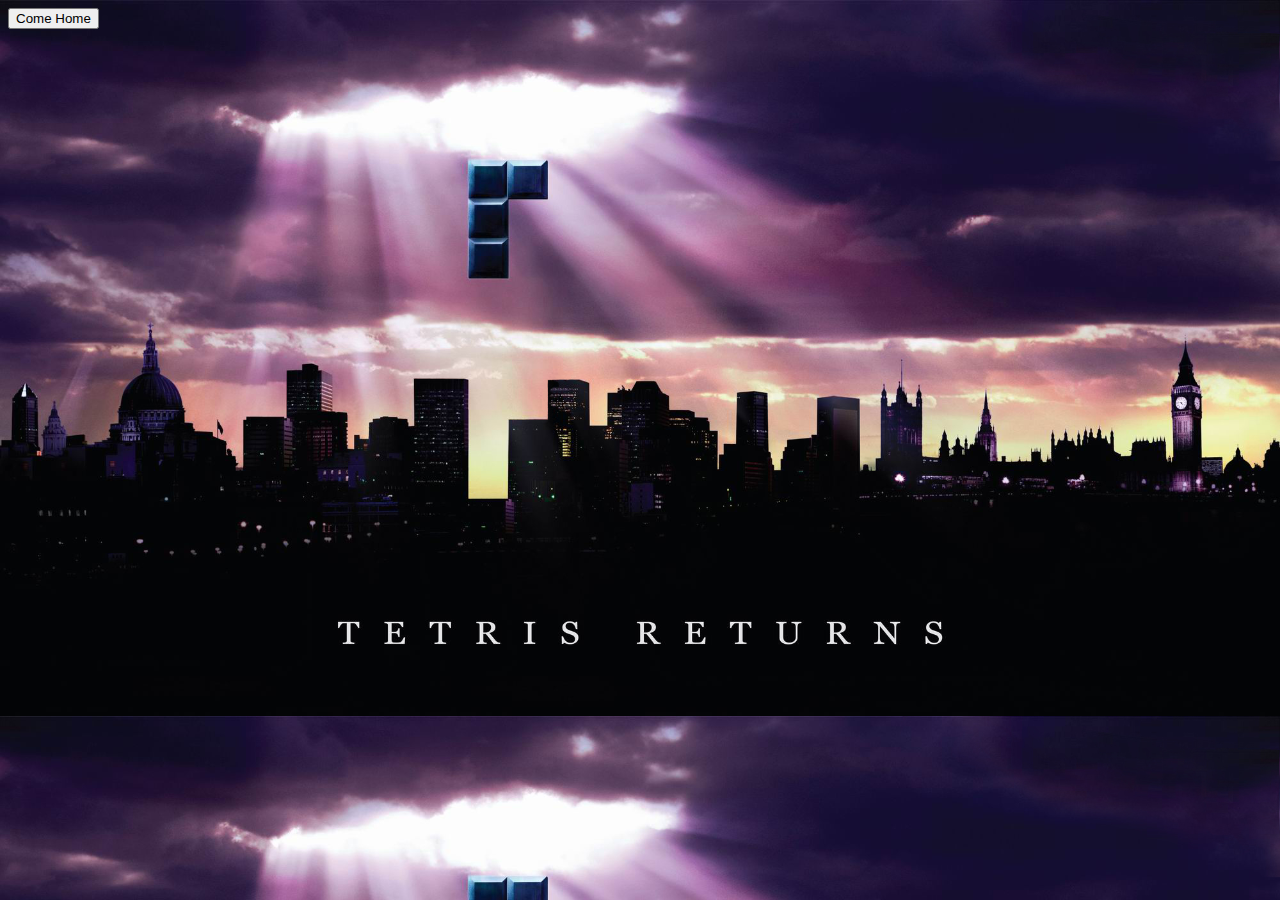
<file: index.html>
<!DOCTYPE html>
<html lang="en">

<head>
    <link rel="stylesheet" href="backgroundpage.css">
    <meta charset="UTF-8">
    <meta http-equiv="X-UA-Compatible" content="IE=edge">
    <meta name="viewport" content="width=device-width, initial-scale=1.0">
    <title>Document</title>
</head>
<body>
    <a href="gamepage.html">
        <input type="button" value="Come Home">
    </a>
</body>

</html>
</file>
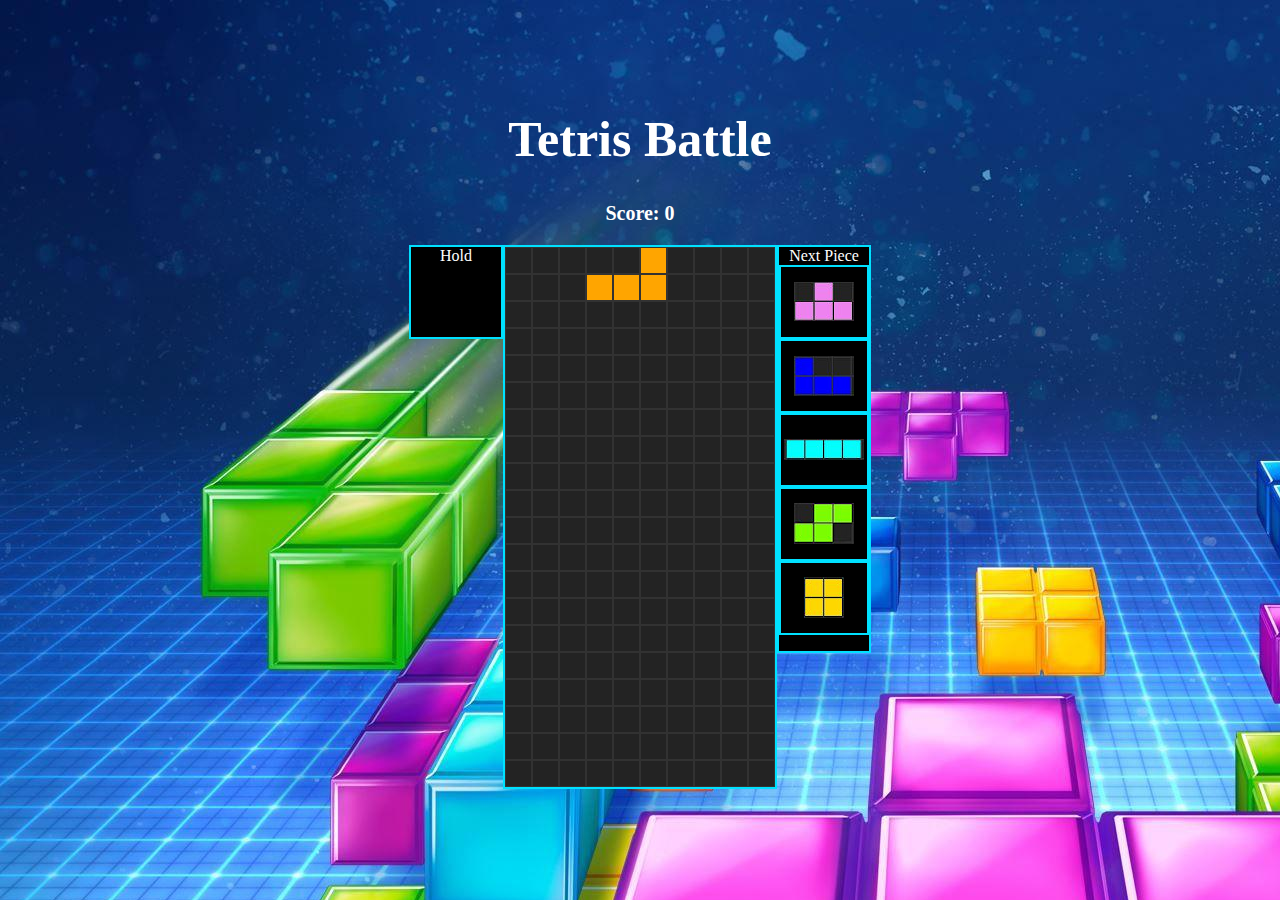
<file: gamepage.html>
<!DOCTYPE html>
<html lang="en">
<head>
    <link rel="stylesheet" href="grid.css">
    <meta charset="UTF-8">
    <meta http-equiv="X-UA-Compatible" content="IE=edge">
    <meta name="viewport" content="width=device-width, initial-scale=1.0">
    <title>Document</title>
    
</head>
<body style="background-image: url('tetris-backgroundlol.jpg');">
    <h1>
        Tetris Battle
    </h1>
    <h3>
        Score: <span id="score">0</span>
    </h3>
    <div class="container">
        <div class="hold-box">
            Hold
        </div>
        
        <div class="board">
            <div class="grid-boxes" id="a0"></div>
            <div class="grid-boxes" id="a1"></div>
            <div class="grid-boxes" id="a2"></div>
            <div class="grid-boxes" id="a3"></div>
            <div class="grid-boxes" id="a4"></div>
            <div class="grid-boxes" id="a5"></div>
            <div class="grid-boxes" id="a6"></div>
            <div class="grid-boxes" id="a7"></div>
            <div class="grid-boxes" id="a8"></div>
            <div class="grid-boxes" id="a9"></div>
            <div class="grid-boxes" id="b0"></div>
            <div class="grid-boxes" id="b1"></div>
            <div class="grid-boxes" id="b2"></div>
            <div class="grid-boxes" id="b3"></div>
            <div class="grid-boxes" id="b4"></div>
            <div class="grid-boxes" id="b5"></div>
            <div class="grid-boxes" id="b6"></div>
            <div class="grid-boxes" id="b7"></div>
            <div class="grid-boxes" id="b8"></div>
            <div class="grid-boxes" id="b9"></div>
            <div class="grid-boxes" id="c0"></div>
            <div class="grid-boxes" id="c1"></div>
            <div class="grid-boxes" id="c2"></div>
            <div class="grid-boxes" id="c3"></div>
            <div class="grid-boxes" id="c4"></div>
            <div class="grid-boxes" id="c5"></div>
            <div class="grid-boxes" id="c6"></div>
            <div class="grid-boxes" id="c7"></div>
            <div class="grid-boxes" id="c8"></div>
            <div class="grid-boxes" id="c9"></div>
            <div class="grid-boxes" id="d0"></div>
            <div class="grid-boxes" id="d1"></div>
            <div class="grid-boxes" id="d2"></div>
            <div class="grid-boxes" id="d3"></div>
            <div class="grid-boxes" id="d4"></div>
            <div class="grid-boxes" id="d5"></div>
            <div class="grid-boxes" id="d6"></div>
            <div class="grid-boxes" id="d7"></div>
            <div class="grid-boxes" id="d8"></div>
            <div class="grid-boxes" id="d9"></div>
            <div class="grid-boxes" id="e0"></div>
            <div class="grid-boxes" id="e1"></div>
            <div class="grid-boxes" id="e2"></div>
            <div class="grid-boxes" id="e3"></div>
            <div class="grid-boxes" id="e4"></div>
            <div class="grid-boxes" id="e5"></div>
            <div class="grid-boxes" id="e6"></div>
            <div class="grid-boxes" id="e7"></div>
            <div class="grid-boxes" id="e8"></div>
            <div class="grid-boxes" id="e9"></div>
            <div class="grid-boxes" id="f0"></div>
            <div class="grid-boxes" id="f1"></div>
            <div class="grid-boxes" id="f2"></div>
            <div class="grid-boxes" id="f3"></div>
            <div class="grid-boxes" id="f4"></div>
            <div class="grid-boxes" id="f5"></div>
            <div class="grid-boxes" id="f6"></div>
            <div class="grid-boxes" id="f7"></div>
            <div class="grid-boxes" id="f8"></div>
            <div class="grid-boxes" id="f9"></div>
            <div class="grid-boxes" id="g0"></div>
            <div class="grid-boxes" id="g1"></div>
            <div class="grid-boxes" id="g2"></div>
            <div class="grid-boxes" id="g3"></div>
            <div class="grid-boxes" id="g4"></div>
            <div class="grid-boxes" id="g5"></div>
            <div class="grid-boxes" id="g6"></div>
            <div class="grid-boxes" id="g7"></div>
            <div class="grid-boxes" id="g8"></div>
            <div class="grid-boxes" id="g9"></div>
            <div class="grid-boxes" id="h0"></div>
            <div class="grid-boxes" id="h1"></div>
            <div class="grid-boxes" id="h2"></div>
            <div class="grid-boxes" id="h3"></div>
            <div class="grid-boxes" id="h4"></div>
            <div class="grid-boxes" id="h5"></div>
            <div class="grid-boxes" id="h6"></div>
            <div class="grid-boxes" id="h7"></div>
            <div class="grid-boxes" id="h8"></div>
            <div class="grid-boxes" id="h9"></div>
            <div class="grid-boxes" id="i0"></div>
            <div class="grid-boxes" id="i1"></div>
            <div class="grid-boxes" id="i2"></div>
            <div class="grid-boxes" id="i3"></div>
            <div class="grid-boxes" id="i4"></div>
            <div class="grid-boxes" id="i5"></div>
            <div class="grid-boxes" id="i6"></div>
            <div class="grid-boxes" id="i7"></div>
            <div class="grid-boxes" id="i8"></div>
            <div class="grid-boxes" id="i9"></div>
            <div class="grid-boxes" id="j0"></div>
            <div class="grid-boxes" id="j1"></div>
            <div class="grid-boxes" id="j2"></div>
            <div class="grid-boxes" id="j3"></div>
            <div class="grid-boxes" id="j4"></div>
            <div class="grid-boxes" id="j5"></div>
            <div class="grid-boxes" id="j6"></div>
            <div class="grid-boxes" id="j7"></div>
            <div class="grid-boxes" id="j8"></div>
            <div class="grid-boxes" id="j9"></div>
            <div class="grid-boxes" id="k0"></div>
            <div class="grid-boxes" id="k1"></div>
            <div class="grid-boxes" id="k2"></div>
            <div class="grid-boxes" id="k3"></div>
            <div class="grid-boxes" id="k4"></div>
            <div class="grid-boxes" id="k5"></div>
            <div class="grid-boxes" id="k6"></div>
            <div class="grid-boxes" id="k7"></div>
            <div class="grid-boxes" id="k8"></div>
            <div class="grid-boxes" id="k9"></div>
            <div class="grid-boxes" id="l0"></div>
            <div class="grid-boxes" id="l1"></div>
            <div class="grid-boxes" id="l2"></div>
            <div class="grid-boxes" id="l3"></div>
            <div class="grid-boxes" id="l4"></div>
            <div class="grid-boxes" id="l5"></div>
            <div class="grid-boxes" id="l6"></div>
            <div class="grid-boxes" id="l7"></div>
            <div class="grid-boxes" id="l8"></div>
            <div class="grid-boxes" id="l9"></div>
            <div class="grid-boxes" id="m0"></div>
            <div class="grid-boxes" id="m1"></div>
            <div class="grid-boxes" id="m2"></div>
            <div class="grid-boxes" id="m3"></div>
            <div class="grid-boxes" id="m4"></div>
            <div class="grid-boxes" id="m5"></div>
            <div class="grid-boxes" id="m6"></div>
            <div class="grid-boxes" id="m7"></div>
            <div class="grid-boxes" id="m8"></div>
            <div class="grid-boxes" id="m9"></div>
            <div class="grid-boxes" id="n0"></div>
            <div class="grid-boxes" id="n1"></div>
            <div class="grid-boxes" id="n2"></div>
            <div class="grid-boxes" id="n3"></div>
            <div class="grid-boxes" id="n4"></div>
            <div class="grid-boxes" id="n5"></div>
            <div class="grid-boxes" id="n6"></div>
            <div class="grid-boxes" id="n7"></div>
            <div class="grid-boxes" id="n8"></div>
            <div class="grid-boxes" id="n9"></div>
            <div class="grid-boxes" id="o0"></div>
            <div class="grid-boxes" id="o1"></div>
            <div class="grid-boxes" id="o2"></div>
            <div class="grid-boxes" id="o3"></div>
            <div class="grid-boxes" id="o4"></div>
            <div class="grid-boxes" id="o5"></div>
            <div class="grid-boxes" id="o6"></div>
            <div class="grid-boxes" id="o7"></div>
            <div class="grid-boxes" id="o8"></div>
            <div class="grid-boxes" id="o9"></div>
            <div class="grid-boxes" id="p0"></div>
            <div class="grid-boxes" id="p1"></div>
            <div class="grid-boxes" id="p2"></div>
            <div class="grid-boxes" id="p3"></div>
            <div class="grid-boxes" id="p4"></div>
            <div class="grid-boxes" id="p5"></div>
            <div class="grid-boxes" id="p6"></div>
            <div class="grid-boxes" id="p7"></div>
            <div class="grid-boxes" id="p8"></div>
            <div class="grid-boxes" id="p9"></div>
            <div class="grid-boxes" id="q0"></div>
            <div class="grid-boxes" id="q1"></div>
            <div class="grid-boxes" id="q2"></div>
            <div class="grid-boxes" id="q3"></div>
            <div class="grid-boxes" id="q4"></div>
            <div class="grid-boxes" id="q5"></div>
            <div class="grid-boxes" id="q6"></div>
            <div class="grid-boxes" id="q7"></div>
            <div class="grid-boxes" id="q8"></div>
            <div class="grid-boxes" id="q9"></div>
            <div class="grid-boxes" id="r0"></div>
            <div class="grid-boxes" id="r1"></div>
            <div class="grid-boxes" id="r2"></div>
            <div class="grid-boxes" id="r3"></div>
            <div class="grid-boxes" id="r4"></div>
            <div class="grid-boxes" id="r5"></div>
            <div class="grid-boxes" id="r6"></div>
            <div class="grid-boxes" id="r7"></div>
            <div class="grid-boxes" id="r8"></div>
            <div class="grid-boxes" id="r9"></div>
            <div class="grid-boxes" id="s0"></div>
            <div class="grid-boxes" id="s1"></div>
            <div class="grid-boxes" id="s2"></div>
            <div class="grid-boxes" id="s3"></div>
            <div class="grid-boxes" id="s4"></div>
            <div class="grid-boxes" id="s5"></div>
            <div class="grid-boxes" id="s6"></div>
            <div class="grid-boxes" id="s7"></div>
            <div class="grid-boxes" id="s8"></div>
            <div class="grid-boxes" id="s9"></div>
            <div class="grid-boxes" id="t0"></div>
            <div class="grid-boxes" id="t1"></div>
            <div class="grid-boxes" id="t2"></div>
            <div class="grid-boxes" id="t3"></div>
            <div class="grid-boxes" id="t4"></div>
            <div class="grid-boxes" id="t5"></div>
            <div class="grid-boxes" id="t6"></div>
            <div class="grid-boxes" id="t7"></div>
            <div class="grid-boxes" id="t8"></div>
            <div class="grid-boxes" id="t9"></div>
        </div>
        
        <div class="next-piece">
            Next Piece
            <div class="next-piece-box" id="next1"></div>
            <div class="next-piece-box" id="next2"></div>
            <div class="next-piece-box" id="next3"></div>
            <div class="next-piece-box" id="next4"></div>
            <div class="next-piece-box" id="next5"></div>
        </div>
    </div>
    <script type="module" src="game.js"></script>
</body>
</html>
</file>
<file: backgroundpage.css>
body {
    background-image: url('tetrisbackground.jpg'); 
    background-size: cover;
}
</file>
<file: grid.css>
body {
    font-family: OCR A;
}

.board {
    display: grid;
    grid-template-columns: auto auto auto auto auto auto auto auto auto auto;
    background-color: rgb(0, 0, 0);
    border: 2px solid rgb(0, 225, 255);
    width: fit-content;
}

.grid-boxes {
    background-color: rgb(35, 35, 35);
    border: 1px solid rgb(50, 50, 50);
    height: 25px;
    width: 25px;
}

h1 {
    text-align: center;
    margin-top: 110px;
    color: white;
    font-size: 50px;
}

h3 {
    text-align: center;
    font-size: 20px;
    color: white;
    margin-top: 10px;
}

.container {
    display: flex;
    justify-content: center;
}

.hold-box {
    text-align: center;
    color: white;
    background-color: black;
    width: 90px;
    height: 90px;
    border: 2px solid rgb(0, 225, 255);
}

.next-piece {
    text-align: center;
    color: white;
    width: 90px;
    height: 404px;
    background-color: black;
    border: 2px solid rgb(0, 225, 255);
}

.next-piece-box {
    display: flex;
    align-items: center;
    justify-content: center;
    height: 70px;
    border: 2px solid rgb(0, 225, 255);
}
</file>
